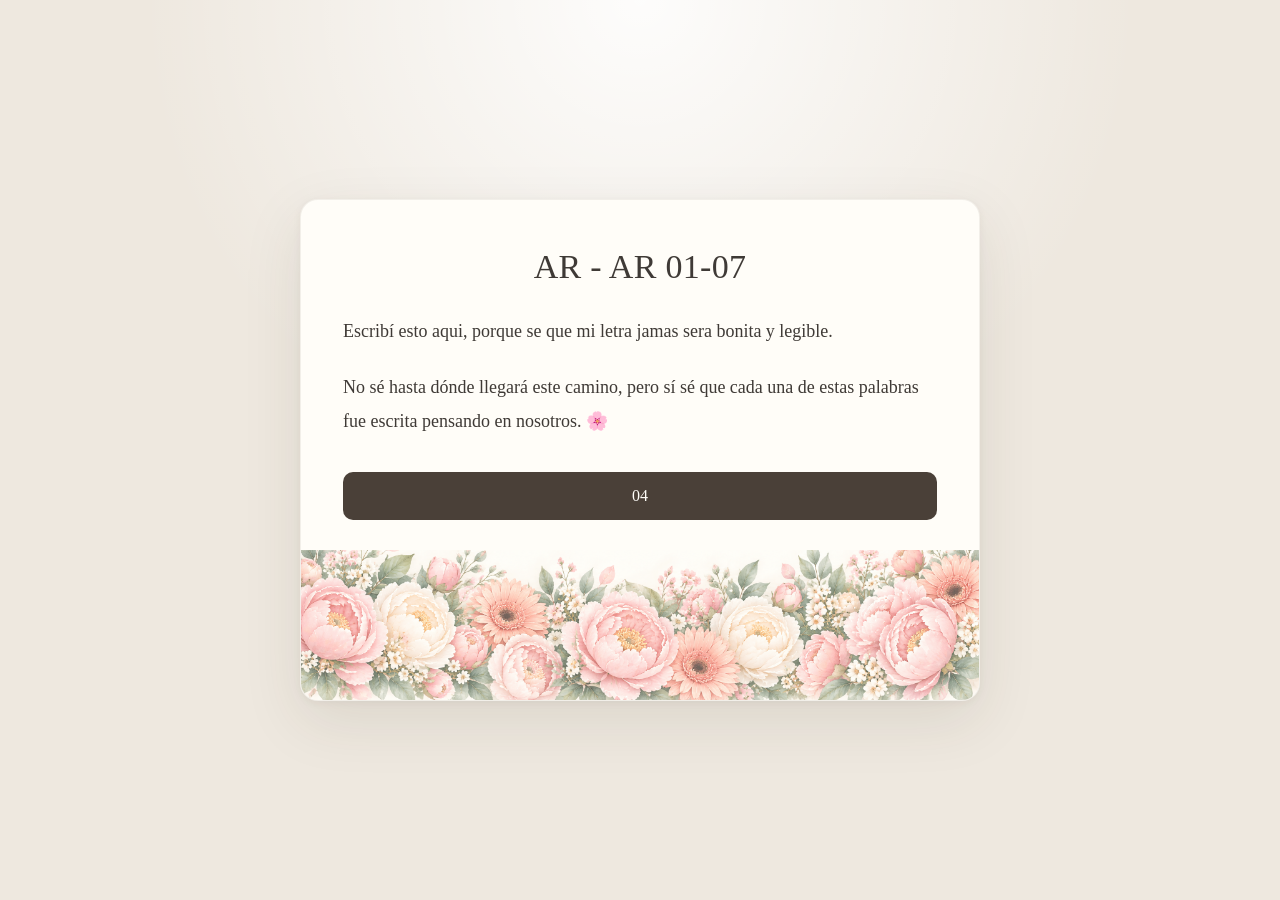
<file: index.html>
<!DOCTYPE html>
<html lang="es">
<head>
    <meta charset="UTF-8">
    <meta name="viewport" content="width=device-width, initial-scale=1.0">
    <title>loving~you</title>

    <link rel="stylesheet" href="style.css">
	<!-- Google tag (gtag.js) -->
	<script async src="https://www.googletagmanager.com/gtag/js?id=G-6B34VBC9CG"></script>
	<script>
		window.dataLayer = window.dataLayer || [];

		function gtag() {
			dataLayer.push(arguments);
		}

		gtag('js', new Date());
		gtag('config', 'G-6B34VBC9CG');
	</script>
</head>
<body>

   <main class="container">
		<section class="card">
			<h1>AR - AR 01-07</h1>

			<div class="intro-text">
				<p>
					Escribí esto aqui, porque se que mi letra jamas sera bonita y legible.
				</p>

				<p>
					No sé hasta dónde llegará este camino, pero sí sé que cada una
					de estas palabras fue escrita pensando en nosotros. 🌸
				</p>
			</div>

			<a href="./cartas/04/" class="start-button" style="margin-bottom: 30px;">
				04
			</a>
		</section>
	</main>
    <script src="app.js"></script>
</body>
</html>
</file>
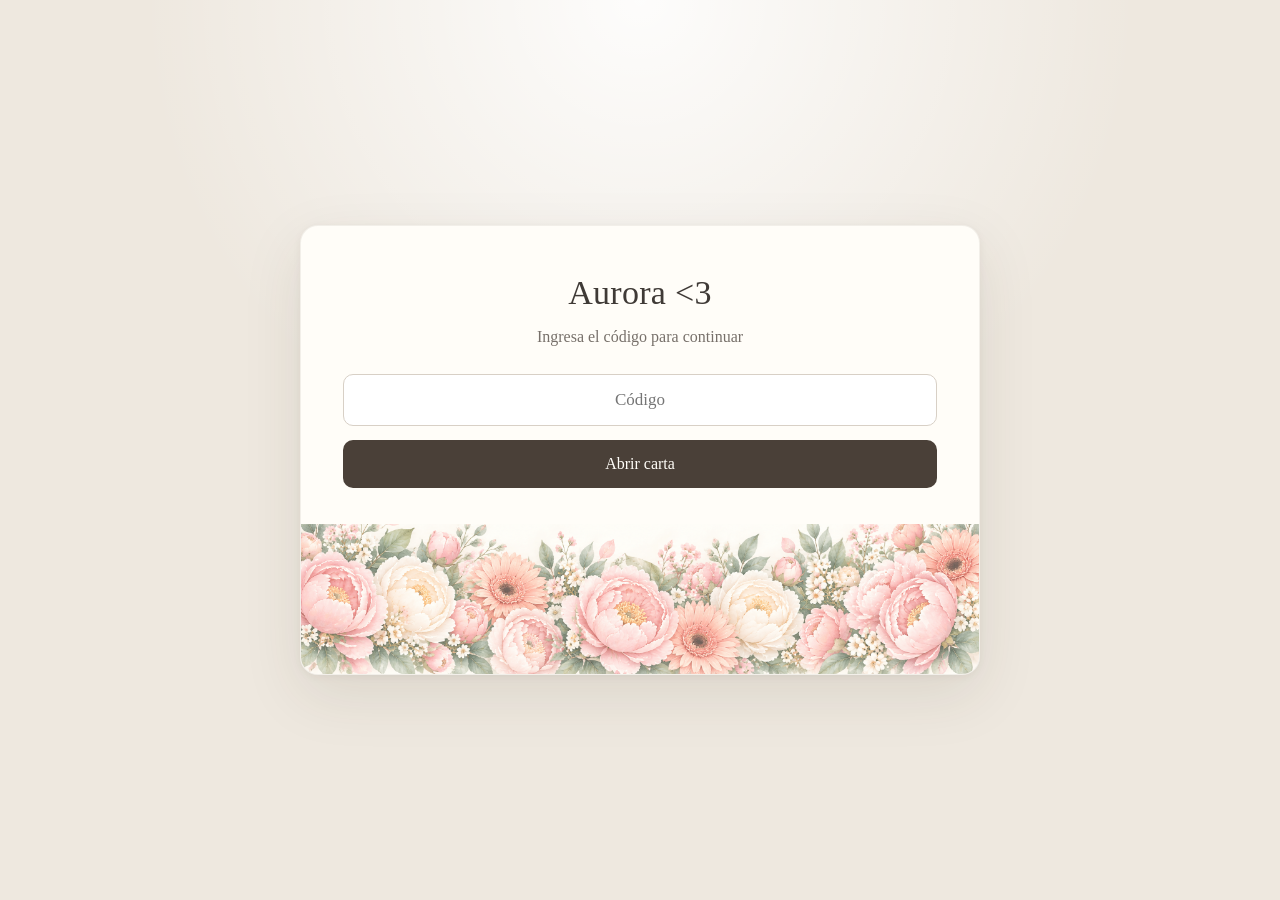
<file: cartas/04/index.html>
<!DOCTYPE html>
<html lang="es">
<head>
    <meta charset="UTF-8">
    <meta name="viewport" content="width=device-width, initial-scale=1.0">

    <title>Aurora~04-07</title>
     <!-- Google Analytics -->
    <script async src="https://www.googletagmanager.com/gtag/js?id=G-6B34VBC9CG"></script>

    <script>
        window.dataLayer = window.dataLayer || [];

        function gtag() {
            dataLayer.push(arguments);
        }

        gtag('js', new Date());
        gtag('config', 'G-6B34VBC9CG');
    </script>
    <link rel="stylesheet" href="../../style.css">
</head>
<body>

    <main class="container">
        <section class="card">
            <h1>Aurora <3</h1>

            <p>
                Ingresa el código para continuar
            </p>

            <input
                type="password"
                id="password"
                placeholder="Código"
                autocomplete="off"
            >

            <button id="open-note">
                Abrir carta
            </button>

            <p id="message"></p>
        </section>
    </main>

<script>
    window.letterConfig = {
        title: '04 - 07',
        date: '9 de septiembre de 2026'
    };

    window.encryptedData = {
        salt: 'pYD5ApBZXqkwz9tdSLWwZA==',
        iv: 'enGfg0Vwn0n6HAFu',
        ciphertext: 'EXEtYJJ0lpO6L5uW4lwUMqeWhVEkc9MsyY0x3Hz3iGRe9NhtLB3N3PXbGudyGXd9nv4KQdH3Zoj2L/7LicqdSoqDQame7xz+kp/VYx9+CVS4N8pb/GJkyIlF3bz4yDESS6KylgfrLUbDwrOktGUPqdAtHC8tuHkjtOYoe4TUPVyp7QfMCLsV6d2PfgBlWShu+GzFg1mk2DXf2adGU3i2mh+Wz77MYoj+yqwGrZY+qMjfc4440yobRCuKgEWVP0eG76SURVpUFxAWxBIi4usSmUFwI/zmyBah8bNbM2wllreHges01DH9+9hhpvprTNZUM2IC88i3XU6ktD18EDRFK0VW5Stgigdk3vQ8Ea23aWKLVP+vnU21iKYnYP9sdf4cQbjws9iAfBpflb5IPaO+q8pufqxaE/[base64]/zig0GRhcpcHbdsuKXmcIUjPCkLW7Oy+506pjbSqAMlSErjdaDcrGdxtrq4gz0gUi6mjLlrUXBuaGGbat7q8/WjpjVaT5a7/DAVbjGzhy1jbEID05GqBMaJO/[base64]/M4IsgNeBsyFwdpOAUQ+QXDPfIU3xW89qqlL0eKb1zJJrQbxdMAqLjD3ZEJQWRmCgLM5bh3/1Jk1WUbCXbtLad9/[base64]/VobEk3z+ovt82CNpIcS2L2BoW5tTJeZirOWG4T54f0S4ltyvHqTd+/u6HmeV/7+RO7y5w0ETVCSXwgSIrhGY3NtpeLWC7+awosABcN5oAZkR1PXcg4sQNxLXN1U4UU8oPvFNOMoCpvWGAHw5f6N74zbSAVvSI8WSpfjQjxAPZ+IC/OBIXQt65Aoh2uGcXkVDom3MmgqdDC6lHNm9rw6dzW0lAQnE/L9I+iyj6fUWsuAY5oylienSma/gufVKpK4EbuxX64afVVNpkCG0M0cwbnAb+gjd+4vQOSfwrTGLWHJPTcr+ZkBfpWa+VDf39E86wBQib+yPkpfphbB1/btjy1x26ZlOFl8bP1/0iTviFo+2YVUcsgcb93TRCHHjr5q6DC/1bsZ52ZMR+x94hA0gZeNU9BUbIbONBofB0CTlWVeJ/5dYQUVMs5Zwt3VSwRugT28KZvquOHqwOwSnUZY0Y8yISK0Huq0d6y/[base64]/yJ4Htz+FmOJpXQLF+INr7jJFwruS/bpGmZ1YMJcGoJrF7rDiw4b10XEyC70LX+fey7e2roU6lfxe/3uDChyP6WYOpMVl6fJFkXg5sMtMTpKrZ7PReId502+rJMwtfzITa8N9VO+TU/XhguA9Kno+/BWDRvITCpN7PidVl7jbDMiqtEL7fpdiuZ8F7amu95B5Ax6Xe7vb/uQtMxkjhwkAAbHBBSQLeC9L2qv0gjtkJ8eH7rrjbU2/[base64]/MPo3mYUNJIXSVQwy1C5Q40CZZionoJ1Bm/C2g/fTusjdRLQGDrOXbSVcedLf0m4tQq+iyVEIYn0pfp/JVuscwIjmpmbZs6tgMD1RgP3fD5wZY9K/txXomRBOZWEzeT+ujVFJiwkO5c6BHK2iivO1t4m3tnGYR6KAyAap769/P4WhlX08tyZvoDcCkAM5G44WHDSBESGn0rUft1sc0RYLpHZqW4DHMLSOW4AD+Fw7/bPhMUzAj5g1+Yls/6jN6zwcAdbKDM1bHlaWVVHYa3kg+wuRL+ksGLpWbxnoAvC6mF2zFmDwDN9ZsHVYvkq4KayX0/kXFYCLjIhNsDpWFczmMRzH0RCNhBHjNgx5BI6ZYTlNThDgliq2TTYX3u/4j4BNG9fUgp4sYjwNRL9MKceMBW643wACkWG1q+O5ZO+napqgKiNOmkRUeU7OOMjzs2lkGWROhH1yBMHaBUW5nn/FgY0QA0KdqPqOuTTk/GZzeCmNhrH1HBcntryUqdptEQyjOB/jzN20q+ZBZucq47n1hvP2+8Y30RaF8h7AsCQW4ahLzKI7h1chPQ8MOibuwj9ylvYKDt4LAQ5pPwIKXMHJWhwBWw2Zg2m8f5V2kCzGOM38x3UhaWhqTmf9scT7vHaE5eaXapomHbMwpctbotGpeKFqmW/u9+F7ASOGrEIjOy30OHrImjXtR1t00q153EuzX0CUZI+hRya8AY5kVEzxo/n9wEm2VB9/XjxwdViWmGSSVO5Uo3RxL47kXrDs1k98GStqeOdS5WxYBHAbvrHKAID3Ydinng3p8q1sT6U3OVKIjvBLd5iPBGcyOSTMAyBgdMx9ju6td6sR2rOMdr0EiWG/D3HjWwXFDTVPZeYXEgbow/KByP8/OhP16GyvfQXlM7I0txAtgpyQTGhpQ678DmufN1HPVAKEofLlTpL6ttAPcE/bXwr4ASygHEZL+xAC8GL9zIAJVnib4LVKfNMqp8HsBir+rq0TnxtgUFj4bi8A1BXz5s5sL/Uv3uWuvTQJY9sBdAHBeOBxFrEdlrfnV6V2Htc01p/voyifSy69VgNYkPQ1X4O/dmozrdeDhk1jCxqt1BoXIqEp8jhL5ECqpYf36uo7dS4OAiWgUfDVIIGUUTv1te6i+xfRdzPPHSv3qd1EkogqjCXNEEMPob/kbz6iOsRFHPbJFTlMxss+NTutQhr8tY5jmS6oPFFAS+G+T0eR6LDaMv4sw6BCM1tHvQSG2s8e3gX994f19XDmo7WMf7uh844wsllreNdtAfgnkKw8BblQlr7btYH1/vONvZHGhzl2B6MbiXAX3vfoTupVODfeeBDYwcvK/22kkR00FKf9K9JjSk0IWeH9C5F+zhYJieAyL6tmzDSIL8/phkY32w60xx0Q2slesHGELIEGGr9R/uEXnK34lZoMz0+AFPbZJ+y523+wcieUSijseJpDzO+tUkcYXcA6GjXAHNo+OmxBK19odhE0bbFhiCQo8NycWL8PZnmSjINRFMHVAqv/[base64]/WCb18i5tRifVAfEQrFimAIXes/q9IN+zbRnEpI82pOs9rq7rGbDvRUq2OANQ04eVAGT3fcoO4HZuZ8vX7TT9IxqnTpRTgGmM/P/[base64]/47Avo/BwUcsxWZDkaQISjpQJR9M5H7Ufp/Ijv9DmfOJCHEGU28TDMx4n/Ml5QCEzRlGLlk8IuNaNjq/2JkPc8n28q7mPI/gDy33/QAmg9HdXIR4X3yx/JXifEn2SfpjhQZ4C2cF7yDtVG6wGRNl4oQSbEee4DoXeKdBiBc4uQzqUwQ9LQ8xl9gIFztBAtnbAyn/Is6zqRx7Hs/XzPKfRhYkKjumzT3PFmV9bX7NWDj08icfERDodh5n8NuDtgtSTbjcN6o+tEOqu8xsxTm3mYwgySTTi5mQruSy4mMgmc3h9JQs5z+yy4DTOOO1EDuURfwlL/ET3/GJRy0JA+lXkBRc/vuSIhQP0ihfafepiJWaMbDwjw3Rg7ObQ4nsl20zGf1wDroFi8i+2UIM3trNZAadH04OHMx6K6r00mYLHetU425jHS7Gx5/gsVIDe6uel9hjOkCNlbmmAc0ppJgA9NKf7ClGUD2imCNAHVXl/0QCL0HTSkMM8dRfViUhc+ow5zGHfDaPLbvaT5pex2lcMPIPjA5d0UOlLGrixuGebohhs5hoF7GrHmYjt40QduSlUDBZ5/AU4vvNYUF2kSvVn/kWKQxHtSBsik1D0P7p0QE6q8uOADMQ/Oiyku1b7+6Mws+Nm9B3gwCHfghFkOsaDAB0zslLAXrFs1EhV0uWM3sxRzcomG+fSJFO9CadZqhKnt9fKKmFpZjO6whB6p73aREu91fGpYR8EUcx1M6b6pBO1Kr19dFWJH4CJoZ1l958sHbXda/rzWA+WmZmWR/LYY+3jNWPLbLmWK8iCaBzG8V0NZhj9FjENNJtrKcWtXc+a0h3HWsO44cluOBsCJg6dv8jyMcz76ho97mFF3SPS2pVqzZZOWGdaXrXrLkI8IMp6u+W9/6VO4EM47jJX4Y6oDRTkR8BmYikapoIYjJnHfk+1EAzcctmcAHMcpbSEHsq5caf32kAttaHldeI98Hry1gPQtUeuKSnAV4UvJZk/wAFWi3GDwrAcaKaGrhGikI/vhgjNIbdSg8JYpZFBU+qqrm/1jC/7mWwiyxRYTyglqZnT6bRP/NViopcJ/RgDEdQkhnAg8q9gsk/3/tmsgD7sTfa46cnIM73SlqfBTp7EQuKevrKMh1Vt0VHxRopUgPmFwhp7Bg7CK2+FKkg1LU81Owm9Pvj1XE+OZTUJBMPHEt3rkeHCqcplfmGY/nbQki88hrk6Fc1ezV4QjKEvwKxKrLw9x7R0BB9dRKZEVyau6OCsqdVhiLy1ANVXiGU6s9tntySgn0ke/SxASMRZd8E0ne1aI9c0ouZ+VSBTQ1Km1LzudcMNf/q38LXYDodKq/XEqEAwNnEyQzRMbamGZB5oz6aiPyBAgHwRuXgKawgVHhtUxTeWlfCC4BaEVHSi3Ys5yi362kBDZjNqT8CVDeVii2033GNe89/a7mmTUmwPvWpsicFU0d5b7q7LXatyu3j5ni6onjglJjYPIdRlclLRPSve0TuVXKedM7r8nwpHRysmKInql9bYx8MxXJN4oQRWzc31hryob8wCZ5rHkIp/G0/tUaGqEapgavCALA4ZU84XpaxEIy3JledxDzFUs6zXomI/c+Y9AgI862KJRRXVTKkWTr8Zs9//S91SisI9XQp4Ae6HMfJLLHjh79OvGFMpr4Ob2VQkT05HjgvhfnJah/bGi/q4+Un0Us3pLItNiEqUJ3boUZYpTnUqnJ4VpsO/mJ/RcSvnLliAIvBSMppeh8qb/sx+/7FikbyLljz6VMZP5+B2Qp0Cs8ZoQjVE/PhPYFV5B6L8j5FFmuSeXAuBkO6g+ohqeJqxAMnEx94X6MoDIIZ/jLmYZ2KF8Fh53FhDtiCV4/fUmSP2i0XZu/bqpb0YPVWlqP3AcK5utVACzCVMs4y9sdjFC7XDb4M04NpiW9G+DQzwIGwJDGeh/Z1Onu+gzHn/2ybOF7fl5OjmhRo4Veltwif+SooKmyVJ7o7iUbUN3beld58wizxNFqzHM8pq9/8xUpUcmwOfe/htPrbWMc4OhRhZ2bDPgz2/LnUenGLglkZE0EB6k+ku5wj87LEveB0FT7OzvKG9jhCPnMbKqbUIv+lHCwdUPKm4LI7iIz8QROYa+5e31g2DKYPHRcb5iCOMTBY/NJOGsUoCDLkPW+qoIqKFAb1kWOdlSA0EF9uJjGHYAMttYt29VUaCNIL/YwN8piScBUsaD9/lEeShIr6pFfg/rMO4j1G00Ay7+Nde0GH61M0Obj1vk1ftw59nhsG8lRPvb0RbDd3zVlGgwNQBqfO85utf23wERpX6eXfnSyyskfnlsxa1vJSJKq/EXCnvE8FxQKYUqI3zPOH8obHwT/72phOYXmbtNWYi31+eRtPo2XkrDhKy/G+svhUhDrLdV/LBaLII0jfneZC/uTzGR7GcvKSl0OIw1qJA/qN5rJeFra0DOKz9H4s1x/brI6pAzioU1sJw9mFkm3yyc4AiJ/NUJ0LtJh9ByWt0QTg1Wh1TvAi46fscXp1hLhqUf0IZ+crnwTul7PviXVTtWL5cyv9Z1NycGQqMTC78u+uLccsEIswWJtkZGAJdydAWgeALi9Gofyh0TMXamQ/6p/3AaFFOpyl64OGOPzCjGmzf6VT5hWg5Ff48kGgEbEMgQkXH7MVYQK2CixEEg6Pyy9QmP5Vc7n5fyv8A4RNwFOUtwO8VrQ5WEqZS3/qr7GCelCT35uHX6T+fHr8gFhwNHR2FVanIg2id+IWMFEYHyoCGs0PZESg9NBkyTcK2vwrAsl0q32uA9qUOH166J7GKkl4XoF9+rOqDK23eQgpiaEtRlUhFOYchqLftWci6lZ7FT/f30D+OTgnIxMQ3dlUfXqB+RCC3o9gvjvKK/cwJWbUVkccxcCx4D45R+B/RGVXv2C/Qne8/ZtDL2rIwNrRXzdFNngwianj5xBDU2ZXEutsa01EGLUO/8qmQ+/1S1NNIM+N429h3e2Dck='
    };
</script>

<script src="../../app.js"></script>
</body>
</html>
</file>
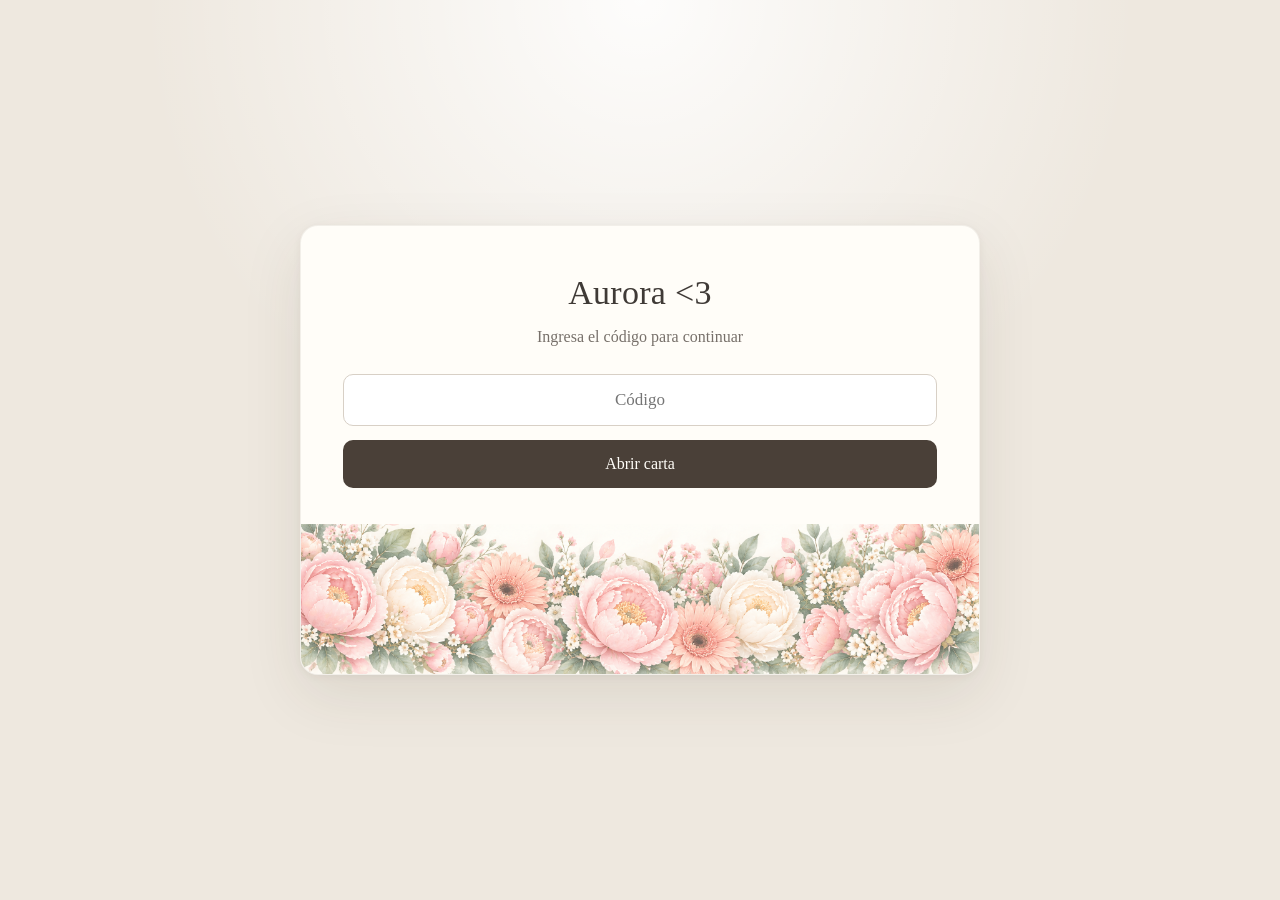
<file: cartas/05/index.html>
<!DOCTYPE html>
<html lang="es">
<head>
    <meta charset="UTF-8">
    <meta name="viewport" content="width=device-width, initial-scale=1.0">

    <title>Aurora~05-07</title>
     <!-- Google Analytics -->
    <script async src="https://www.googletagmanager.com/gtag/js?id=G-6B34VBC9CG"></script>

    <script>
        window.dataLayer = window.dataLayer || [];

        function gtag() {
            dataLayer.push(arguments);
        }

        gtag('js', new Date());
        gtag('config', 'G-6B34VBC9CG');
    </script>
    <link rel="stylesheet" href="../../style.css">
</head>
<body>

    <main class="container">
        <section class="card">
            <h1>Aurora <3</h1>

            <p>
                Ingresa el código para continuar
            </p>

            <input
                type="password"
                id="password"
                placeholder="Código"
                autocomplete="off"
            >

            <button id="open-note">
                Abrir carta
            </button>

            <p id="message"></p>
        </section>
    </main>

<script>
    window.letterConfig = {
        title: '04 - 07',
        date: '9 de septiembre de 2026'
    };

    window.encryptedData = {
        salt: 'pYD5ApBZXqkwz9tdSLWwZA==',
        iv: 'enGfg0Vwn0n6HAFu',
        ciphertext: 'EXEtYJJ0lpO6L5uW4lwUMqeWhVEkc9MsyY0x3Hz3iGRe9NhtLB3N3PXbGudyGXd9nv4KQdH3Zoj2L/7LicqdSoqDQame7xz+kp/VYx9+CVS4N8pb/GJkyIlF3bz4yDESS6KylgfrLUbDwrOktGUPqdAtHC8tuHkjtOYoe4TUPVyp7QfMCLsV6d2PfgBlWShu+GzFg1mk2DXf2adGU3i2mh+Wz77MYoj+yqwGrZY+qMjfc4440yobRCuKgEWVP0eG76SURVpUFxAWxBIi4usSmUFwI/zmyBah8bNbM2wllreHges01DH9+9hhpvprTNZUM2IC88i3XU6ktD18EDRFK0VW5Stgigdk3vQ8Ea23aWKLVP+vnU21iKYnYP9sdf4cQbjws9iAfBpflb5IPaO+q8pufqxaE/[base64]/zig0GRhcpcHbdsuKXmcIUjPCkLW7Oy+506pjbSqAMlSErjdaDcrGdxtrq4gz0gUi6mjLlrUXBuaGGbat7q8/WjpjVaT5a7/DAVbjGzhy1jbEID05GqBMaJO/[base64]/M4IsgNeBsyFwdpOAUQ+QXDPfIU3xW89qqlL0eKb1zJJrQbxdMAqLjD3ZEJQWRmCgLM5bh3/1Jk1WUbCXbtLad9/[base64]/VobEk3z+ovt82CNpIcS2L2BoW5tTJeZirOWG4T54f0S4ltyvHqTd+/u6HmeV/7+RO7y5w0ETVCSXwgSIrhGY3NtpeLWC7+awosABcN5oAZkR1PXcg4sQNxLXN1U4UU8oPvFNOMoCpvWGAHw5f6N74zbSAVvSI8WSpfjQjxAPZ+IC/OBIXQt65Aoh2uGcXkVDom3MmgqdDC6lHNm9rw6dzW0lAQnE/L9I+iyj6fUWsuAY5oylienSma/gufVKpK4EbuxX64afVVNpkCG0M0cwbnAb+gjd+4vQOSfwrTGLWHJPTcr+ZkBfpWa+VDf39E86wBQib+yPkpfphbB1/btjy1x26ZlOFl8bP1/0iTviFo+2YVUcsgcb93TRCHHjr5q6DC/1bsZ52ZMR+x94hA0gZeNU9BUbIbONBofB0CTlWVeJ/5dYQUVMs5Zwt3VSwRugT28KZvquOHqwOwSnUZY0Y8yISK0Huq0d6y/[base64]/yJ4Htz+FmOJpXQLF+INr7jJFwruS/bpGmZ1YMJcGoJrF7rDiw4b10XEyC70LX+fey7e2roU6lfxe/3uDChyP6WYOpMVl6fJFkXg5sMtMTpKrZ7PReId502+rJMwtfzITa8N9VO+TU/XhguA9Kno+/BWDRvITCpN7PidVl7jbDMiqtEL7fpdiuZ8F7amu95B5Ax6Xe7vb/uQtMxkjhwkAAbHBBSQLeC9L2qv0gjtkJ8eH7rrjbU2/[base64]/MPo3mYUNJIXSVQwy1C5Q40CZZionoJ1Bm/C2g/fTusjdRLQGDrOXbSVcedLf0m4tQq+iyVEIYn0pfp/JVuscwIjmpmbZs6tgMD1RgP3fD5wZY9K/txXomRBOZWEzeT+ujVFJiwkO5c6BHK2iivO1t4m3tnGYR6KAyAap769/P4WhlX08tyZvoDcCkAM5G44WHDSBESGn0rUft1sc0RYLpHZqW4DHMLSOW4AD+Fw7/bPhMUzAj5g1+Yls/6jN6zwcAdbKDM1bHlaWVVHYa3kg+wuRL+ksGLpWbxnoAvC6mF2zFmDwDN9ZsHVYvkq4KayX0/kXFYCLjIhNsDpWFczmMRzH0RCNhBHjNgx5BI6ZYTlNThDgliq2TTYX3u/4j4BNG9fUgp4sYjwNRL9MKceMBW643wACkWG1q+O5ZO+napqgKiNOmkRUeU7OOMjzs2lkGWROhH1yBMHaBUW5nn/FgY0QA0KdqPqOuTTk/GZzeCmNhrH1HBcntryUqdptEQyjOB/jzN20q+ZBZucq47n1hvP2+8Y30RaF8h7AsCQW4ahLzKI7h1chPQ8MOibuwj9ylvYKDt4LAQ5pPwIKXMHJWhwBWw2Zg2m8f5V2kCzGOM38x3UhaWhqTmf9scT7vHaE5eaXapomHbMwpctbotGpeKFqmW/u9+F7ASOGrEIjOy30OHrImjXtR1t00q153EuzX0CUZI+hRya8AY5kVEzxo/n9wEm2VB9/XjxwdViWmGSSVO5Uo3RxL47kXrDs1k98GStqeOdS5WxYBHAbvrHKAID3Ydinng3p8q1sT6U3OVKIjvBLd5iPBGcyOSTMAyBgdMx9ju6td6sR2rOMdr0EiWG/D3HjWwXFDTVPZeYXEgbow/KByP8/OhP16GyvfQXlM7I0txAtgpyQTGhpQ678DmufN1HPVAKEofLlTpL6ttAPcE/bXwr4ASygHEZL+xAC8GL9zIAJVnib4LVKfNMqp8HsBir+rq0TnxtgUFj4bi8A1BXz5s5sL/Uv3uWuvTQJY9sBdAHBeOBxFrEdlrfnV6V2Htc01p/voyifSy69VgNYkPQ1X4O/dmozrdeDhk1jCxqt1BoXIqEp8jhL5ECqpYf36uo7dS4OAiWgUfDVIIGUUTv1te6i+xfRdzPPHSv3qd1EkogqjCXNEEMPob/kbz6iOsRFHPbJFTlMxss+NTutQhr8tY5jmS6oPFFAS+G+T0eR6LDaMv4sw6BCM1tHvQSG2s8e3gX994f19XDmo7WMf7uh844wsllreNdtAfgnkKw8BblQlr7btYH1/vONvZHGhzl2B6MbiXAX3vfoTupVODfeeBDYwcvK/22kkR00FKf9K9JjSk0IWeH9C5F+zhYJieAyL6tmzDSIL8/phkY32w60xx0Q2slesHGELIEGGr9R/uEXnK34lZoMz0+AFPbZJ+y523+wcieUSijseJpDzO+tUkcYXcA6GjXAHNo+OmxBK19odhE0bbFhiCQo8NycWL8PZnmSjINRFMHVAqv/[base64]/WCb18i5tRifVAfEQrFimAIXes/q9IN+zbRnEpI82pOs9rq7rGbDvRUq2OANQ04eVAGT3fcoO4HZuZ8vX7TT9IxqnTpRTgGmM/P/[base64]/47Avo/BwUcsxWZDkaQISjpQJR9M5H7Ufp/Ijv9DmfOJCHEGU28TDMx4n/Ml5QCEzRlGLlk8IuNaNjq/2JkPc8n28q7mPI/gDy33/QAmg9HdXIR4X3yx/JXifEn2SfpjhQZ4C2cF7yDtVG6wGRNl4oQSbEee4DoXeKdBiBc4uQzqUwQ9LQ8xl9gIFztBAtnbAyn/Is6zqRx7Hs/XzPKfRhYkKjumzT3PFmV9bX7NWDj08icfERDodh5n8NuDtgtSTbjcN6o+tEOqu8xsxTm3mYwgySTTi5mQruSy4mMgmc3h9JQs5z+yy4DTOOO1EDuURfwlL/ET3/GJRy0JA+lXkBRc/vuSIhQP0ihfafepiJWaMbDwjw3Rg7ObQ4nsl20zGf1wDroFi8i+2UIM3trNZAadH04OHMx6K6r00mYLHetU425jHS7Gx5/gsVIDe6uel9hjOkCNlbmmAc0ppJgA9NKf7ClGUD2imCNAHVXl/0QCL0HTSkMM8dRfViUhc+ow5zGHfDaPLbvaT5pex2lcMPIPjA5d0UOlLGrixuGebohhs5hoF7GrHmYjt40QduSlUDBZ5/AU4vvNYUF2kSvVn/kWKQxHtSBsik1D0P7p0QE6q8uOADMQ/Oiyku1b7+6Mws+Nm9B3gwCHfghFkOsaDAB0zslLAXrFs1EhV0uWM3sxRzcomG+fSJFO9CadZqhKnt9fKKmFpZjO6whB6p73aREu91fGpYR8EUcx1M6b6pBO1Kr19dFWJH4CJoZ1l958sHbXda/rzWA+WmZmWR/LYY+3jNWPLbLmWK8iCaBzG8V0NZhj9FjENNJtrKcWtXc+a0h3HWsO44cluOBsCJg6dv8jyMcz76ho97mFF3SPS2pVqzZZOWGdaXrXrLkI8IMp6u+W9/6VO4EM47jJX4Y6oDRTkR8BmYikapoIYjJnHfk+1EAzcctmcAHMcpbSEHsq5caf32kAttaHldeI98Hry1gPQtUeuKSnAV4UvJZk/wAFWi3GDwrAcaKaGrhGikI/vhgjNIbdSg8JYpZFBU+qqrm/1jC/7mWwiyxRYTyglqZnT6bRP/NViopcJ/RgDEdQkhnAg8q9gsk/3/tmsgD7sTfa46cnIM73SlqfBTp7EQuKevrKMh1Vt0VHxRopUgPmFwhp7Bg7CK2+FKkg1LU81Owm9Pvj1XE+OZTUJBMPHEt3rkeHCqcplfmGY/nbQki88hrk6Fc1ezV4QjKEvwKxKrLw9x7R0BB9dRKZEVyau6OCsqdVhiLy1ANVXiGU6s9tntySgn0ke/SxASMRZd8E0ne1aI9c0ouZ+VSBTQ1Km1LzudcMNf/q38LXYDodKq/XEqEAwNnEyQzRMbamGZB5oz6aiPyBAgHwRuXgKawgVHhtUxTeWlfCC4BaEVHSi3Ys5yi362kBDZjNqT8CVDeVii2033GNe89/a7mmTUmwPvWpsicFU0d5b7q7LXatyu3j5ni6onjglJjYPIdRlclLRPSve0TuVXKedM7r8nwpHRysmKInql9bYx8MxXJN4oQRWzc31hryob8wCZ5rHkIp/G0/tUaGqEapgavCALA4ZU84XpaxEIy3JledxDzFUs6zXomI/c+Y9AgI862KJRRXVTKkWTr8Zs9//S91SisI9XQp4Ae6HMfJLLHjh79OvGFMpr4Ob2VQkT05HjgvhfnJah/bGi/q4+Un0Us3pLItNiEqUJ3boUZYpTnUqnJ4VpsO/mJ/RcSvnLliAIvBSMppeh8qb/sx+/7FikbyLljz6VMZP5+B2Qp0Cs8ZoQjVE/PhPYFV5B6L8j5FFmuSeXAuBkO6g+ohqeJqxAMnEx94X6MoDIIZ/jLmYZ2KF8Fh53FhDtiCV4/fUmSP2i0XZu/bqpb0YPVWlqP3AcK5utVACzCVMs4y9sdjFC7XDb4M04NpiW9G+DQzwIGwJDGeh/Z1Onu+gzHn/2ybOF7fl5OjmhRo4Veltwif+SooKmyVJ7o7iUbUN3beld58wizxNFqzHM8pq9/8xUpUcmwOfe/htPrbWMc4OhRhZ2bDPgz2/LnUenGLglkZE0EB6k+ku5wj87LEveB0FT7OzvKG9jhCPnMbKqbUIv+lHCwdUPKm4LI7iIz8QROYa+5e31g2DKYPHRcb5iCOMTBY/NJOGsUoCDLkPW+qoIqKFAb1kWOdlSA0EF9uJjGHYAMttYt29VUaCNIL/YwN8piScBUsaD9/lEeShIr6pFfg/rMO4j1G00Ay7+Nde0GH61M0Obj1vk1ftw59nhsG8lRPvb0RbDd3zVlGgwNQBqfO85utf23wERpX6eXfnSyyskfnlsxa1vJSJKq/EXCnvE8FxQKYUqI3zPOH8obHwT/72phOYXmbtNWYi31+eRtPo2XkrDhKy/G+svhUhDrLdV/LBaLII0jfneZC/uTzGR7GcvKSl0OIw1qJA/qN5rJeFra0DOKz9H4s1x/brI6pAzioU1sJw9mFkm3yyc4AiJ/NUJ0LtJh9ByWt0QTg1Wh1TvAi46fscXp1hLhqUf0IZ+crnwTul7PviXVTtWL5cyv9Z1NycGQqMTC78u+uLccsEIswWJtkZGAJdydAWgeALi9Gofyh0TMXamQ/6p/3AaFFOpyl64OGOPzCjGmzf6VT5hWg5Ff48kGgEbEMgQkXH7MVYQK2CixEEg6Pyy9QmP5Vc7n5fyv8A4RNwFOUtwO8VrQ5WEqZS3/qr7GCelCT35uHX6T+fHr8gFhwNHR2FVanIg2id+IWMFEYHyoCGs0PZESg9NBkyTcK2vwrAsl0q32uA9qUOH166J7GKkl4XoF9+rOqDK23eQgpiaEtRlUhFOYchqLftWci6lZ7FT/f30D+OTgnIxMQ3dlUfXqB+RCC3o9gvjvKK/cwJWbUVkccxcCx4D45R+B/RGVXv2C/Qne8/ZtDL2rIwNrRXzdFNngwianj5xBDU2ZXEutsa01EGLUO/8qmQ+/1S1NNIM+N429h3e2Dck='
    };
</script>

<script src="../../app.js"></script>
</body>
</html>
</file>
<file: style.css>
* {
    box-sizing: border-box;
}

html {
    scroll-behavior: smooth;
}

body {
    margin: 0;
    min-height: 100vh;
    font-family: Georgia, 'Times New Roman', serif;
    background:
        radial-gradient(
            circle at top,
            rgba(255, 255, 255, 0.9),
            transparent 45%
        ),
        #eee8df;
    color: #3f3a36;
}

.container {
    min-height: 100vh;
    display: flex;
    justify-content: center;
    align-items: center;
    padding: 32px 20px;
}

.card {
    position: relative;
    overflow: hidden;

    width: 100%;
    max-width: 680px;

    background: #fffdf8;
    border: 1px solid rgba(90, 75, 60, 0.08);
    border-radius: 18px;

    /*
     * El padding inferior es mayor
     * para dejar espacio a las flores.
     */
    padding: 48px 42px 150px;

    box-shadow:
        0 20px 60px rgba(60, 45, 30, 0.10),
        0 2px 8px rgba(60, 45, 30, 0.05);

    animation: fadeIn 0.7s ease;
}

/*
 * Fondo floral inferior.
 */
.card::after {
    content: "";

    position: absolute;
    left: 0;
    bottom: 0;

    width: 100%;
    height: 150px;

    background-image: url('./assets/floral-footer.png');
    background-repeat: no-repeat;
    background-position: center bottom;
    background-size: 100% auto;

    opacity: 0.75;

    pointer-events: none;

    z-index: 0;
}

/*
 * Todo el contenido debe quedar
 * encima del fondo floral.
 */
.card > * {
    position: relative;
    z-index: 1;
}

.card h1 {
    margin: 0 0 12px;

    font-size: 34px;
    font-weight: 500;
    text-align: center;
    letter-spacing: 0.3px;
}

.card > p {
    margin: 0 0 24px;

    text-align: center;
    color: #77706a;
    line-height: 1.6;
}

.letter-date {
    margin-top: 4px;
    margin-bottom: 30px;

    text-align: center;
    font-size: 14px;
    color: #958b82;
    font-style: italic;
}

input {
    width: 100%;

    padding: 15px 16px;

    border: 1px solid #d8d0c6;
    border-radius: 10px;

    background: #fff;

    font-family: inherit;
    font-size: 17px;
    text-align: center;

    outline: none;

    transition:
        border-color 0.2s ease,
        box-shadow 0.2s ease;
}

.note strong {
    font-weight: 600;
    color: #453a34;
}

.note em {
    color: #796b63;
}

.note br {
    line-height: 2;
}

.intro-text {
    margin: 28px 0 34px;
    font-size: 18px;
    line-height: 1.9;
    text-align: left;
}

.intro-text p {
    margin: 0 0 22px;
}

.start-button {
    display: inline-block;
    width: 100%;
    padding: 15px 18px;

    background: #4a4038;
    color: #fffdf8;

    border-radius: 10px;

    text-decoration: none;
    text-align: center;
    font-size: 16px;

    transition:
        transform 0.15s ease,
        opacity 0.15s ease;
}

.start-button:hover {
    opacity: 0.92;
}

.start-button:active {
    transform: scale(0.99);
}

input:focus {
    border-color: #9c8b79;

    box-shadow:
        0 0 0 3px rgba(156, 139, 121, 0.12);
}

button {
    width: 100%;

    margin-top: 14px;
    padding: 15px 18px;

    border: 0;
    border-radius: 10px;

    background: #4a4038;
    color: #fffdf8;

    font-family: inherit;
    font-size: 16px;

    cursor: pointer;

    transition:
        transform 0.15s ease,
        opacity 0.15s ease;
}

button:hover {
    opacity: 0.92;
}

button:active {
    transform: scale(0.99);
}

#message {
    min-height: 22px;

    margin: 14px 0 0;

    text-align: center;
    color: #9a5148;
    font-size: 14px;
}

.note {
    margin-top: 28px;

    font-size: 18px;
    line-height: 1.95;
    text-align: left;

    white-space: normal;

    animation: revealLetter 0.9s ease;
}

@keyframes fadeIn {
    from {
        opacity: 0;
        transform: translateY(10px);
    }

    to {
        opacity: 1;
        transform: translateY(0);
    }
}

@keyframes revealLetter {
    from {
        opacity: 0;
        transform: translateY(14px);
    }

    to {
        opacity: 1;
        transform: translateY(0);
    }
}

@media (max-width: 600px) {
    body {
        background:
            radial-gradient(
                circle at top,
                rgba(255, 255, 255, 0.75),
                transparent 45%
            ),
            #eee8df;
    }

    .container {
        align-items: flex-start;
        padding: 20px 14px;
    }

    .card {
        padding: 34px 24px 130px;
        border-radius: 14px;
    }

    .card h1 {
        font-size: 28px;
    }

    .note {
        font-size: 17px;
        line-height: 1.85;
    }

    .card::after {
        height: 125px;
        background-size: auto 125px;
    }
}
</file>
